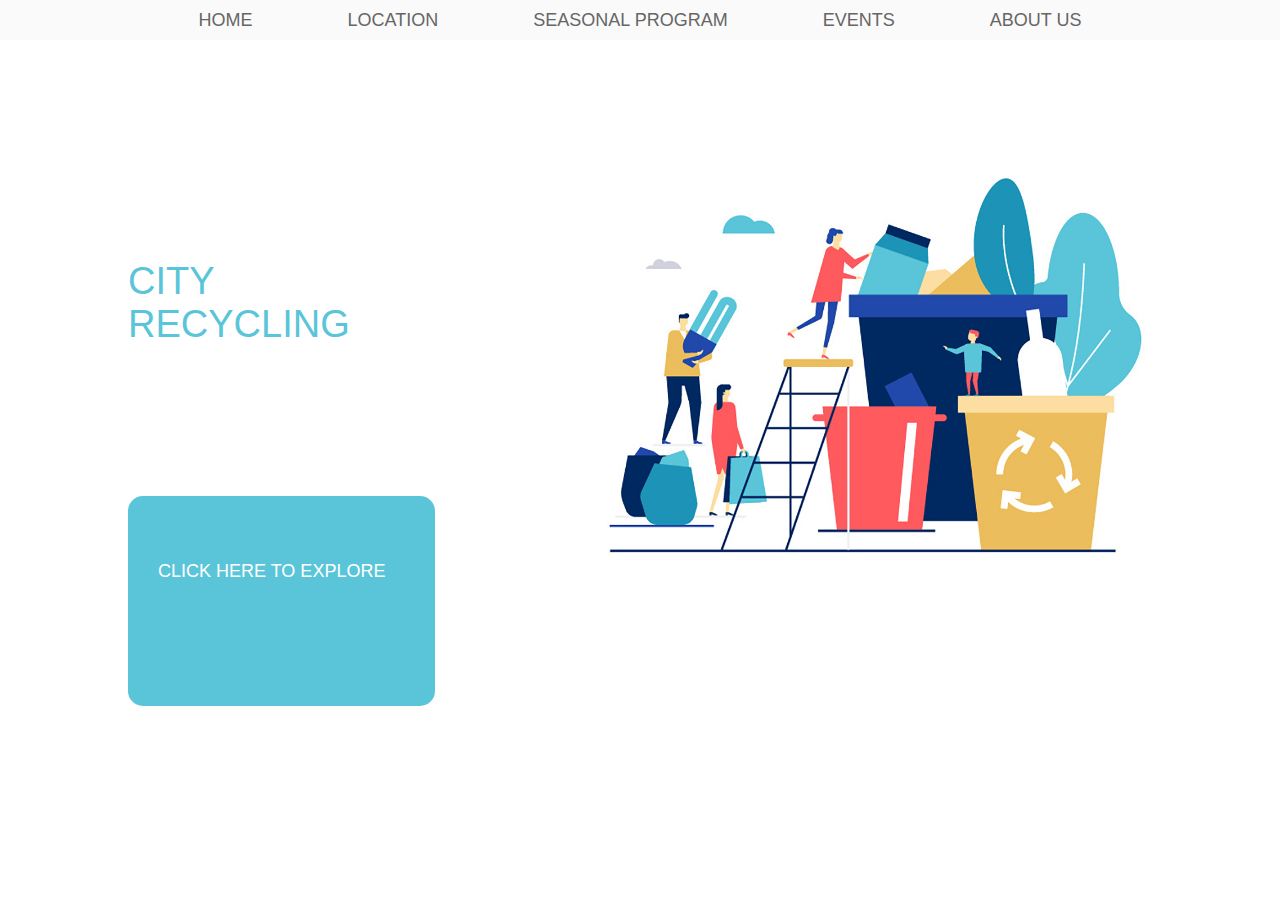
<file: index.html>
<!doctype html>
<html>
<head>
    <title>Homepage - City Recycling in Charlottesville</title>

<meta charset="utf-8">
<meta name="viewport" content="width=device-width, initial-scale=1.0, minimum-scale=1.0, maximum-scale=1.0, user-scalable=no">  
<meta name="apple-mobile-web-app-capable" content="yes">
<meta name="apple-mobile-web-app-status-bar-style" content="black">
<meta name="format-detection" content="telephone=no">
<title>Green Recycling Charlottesville</title>
<link rel="stylesheet" href="css/style.css" type="text/css">
<script src="js/jquery-1.12.4.min.js"></script>

</head>

<body>
<div class="baox">
  <div class="nav">
    <ul>
      <li><a href="1_homepage.html">HOME</a></li>
      <li><a href="3_recycling map1_location.html">LOCATION</a></li>
      <li><a href="4_recycling map2_special.html">SEASONAL PROGRAM</a></li>
      <li><a href="5_special recycling.html">EVENTS</a></li>
      <li><a href="6_About us.html">ABOUT US</a></li>
    </ul>
  </div>
  
  <div class="wynr">
    <div class="wznr_left">
      <div class="btnr">
        <h2>CITY RECYCLING</h2>

      </div>
      <a href="2_sub homepage.html">
      <div class="btxq">
        <p>    </p>
        <p>    </p>
        <p>    </p>
        <p>    </p>
        <p>      CLICK HERE TO EXPLORE</p>
      </div>
      </a>      
    </div>
    <div class="wznr_right"><img src="images/a01.jpg"/></div>
  </div>
</div>     
</body>
</html>
</file>
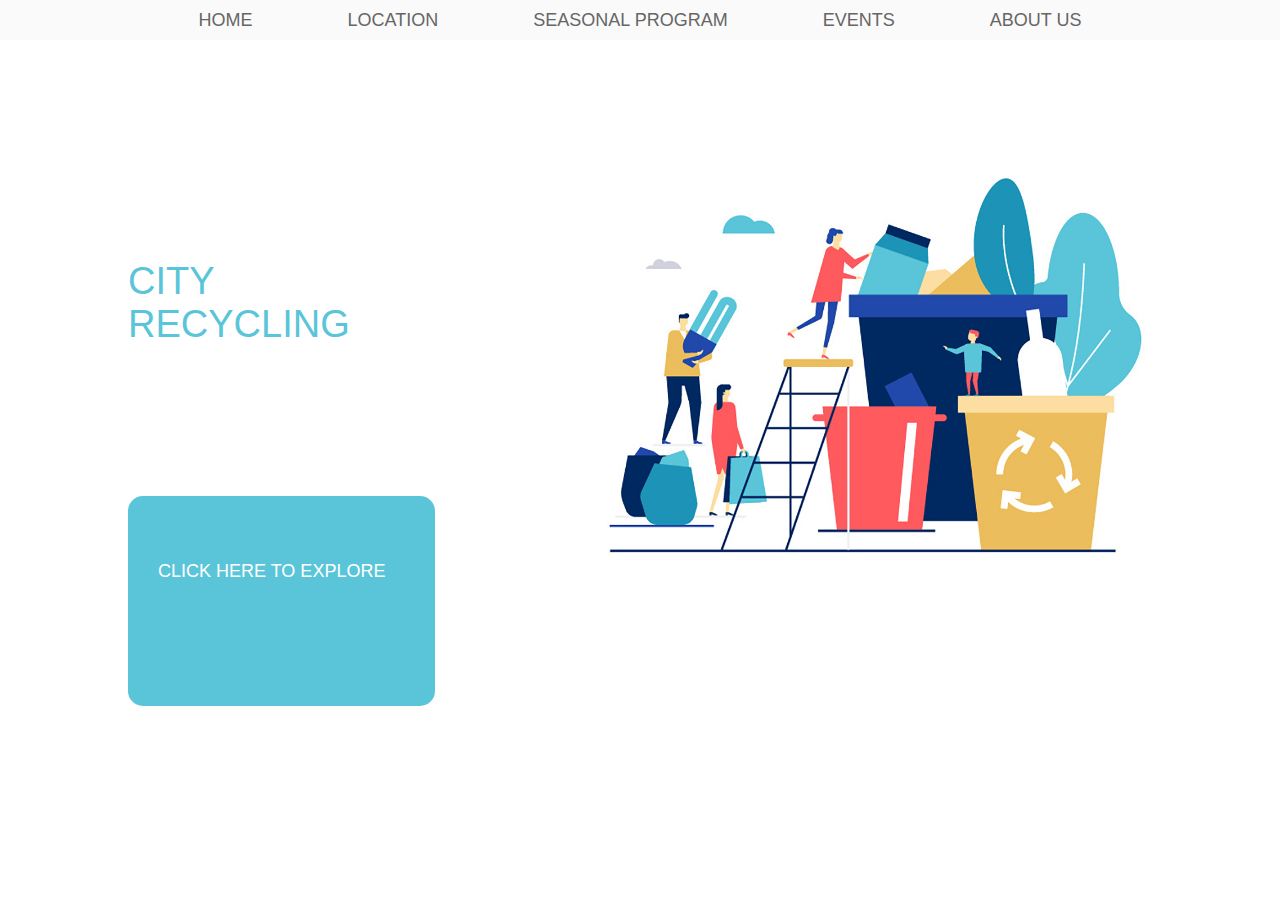
<file: 1_homepage.html>
<!doctype html>
<html>
<head>
    <title>Homepage - City Recycling in Charlottesville</title>

<meta charset="utf-8">
<meta name="viewport" content="width=device-width, initial-scale=1.0, minimum-scale=1.0, maximum-scale=1.0, user-scalable=no">  
<meta name="apple-mobile-web-app-capable" content="yes">
<meta name="apple-mobile-web-app-status-bar-style" content="black">
<meta name="format-detection" content="telephone=no">
<title>Green Recycling Charlottesville</title>
<link rel="stylesheet" href="css/style.css" type="text/css">
<script src="js/jquery-1.12.4.min.js"></script>

</head>

<body>
<div class="baox">
  <div class="nav">
    <ul>
      <li><a href="1_homepage.html">HOME</a></li>
      <li><a href="3_recycling map1_location.html">LOCATION</a></li>
      <li><a href="4_recycling map2_special.html">SEASONAL PROGRAM</a></li>
      <li><a href="5_special recycling.html">EVENTS</a></li>
      <li><a href="6_About us.html">ABOUT US</a></li>
    </ul>
  </div>
  
  <div class="wynr">
    <div class="wznr_left">
      <div class="btnr">
        <h2>CITY RECYCLING</h2>

      </div>
      <a href="2_sub homepage.html">
      <div class="btxq">
        <p>    </p>
        <p>    </p>
        <p>    </p>
        <p>    </p>
        <p>      CLICK HERE TO EXPLORE</p>
      </div>
      </a>      
    </div>
    <div class="wznr_right"><img src="images/a01.jpg"/></div>
  </div>
</div>     
</body>
</html>
</file>
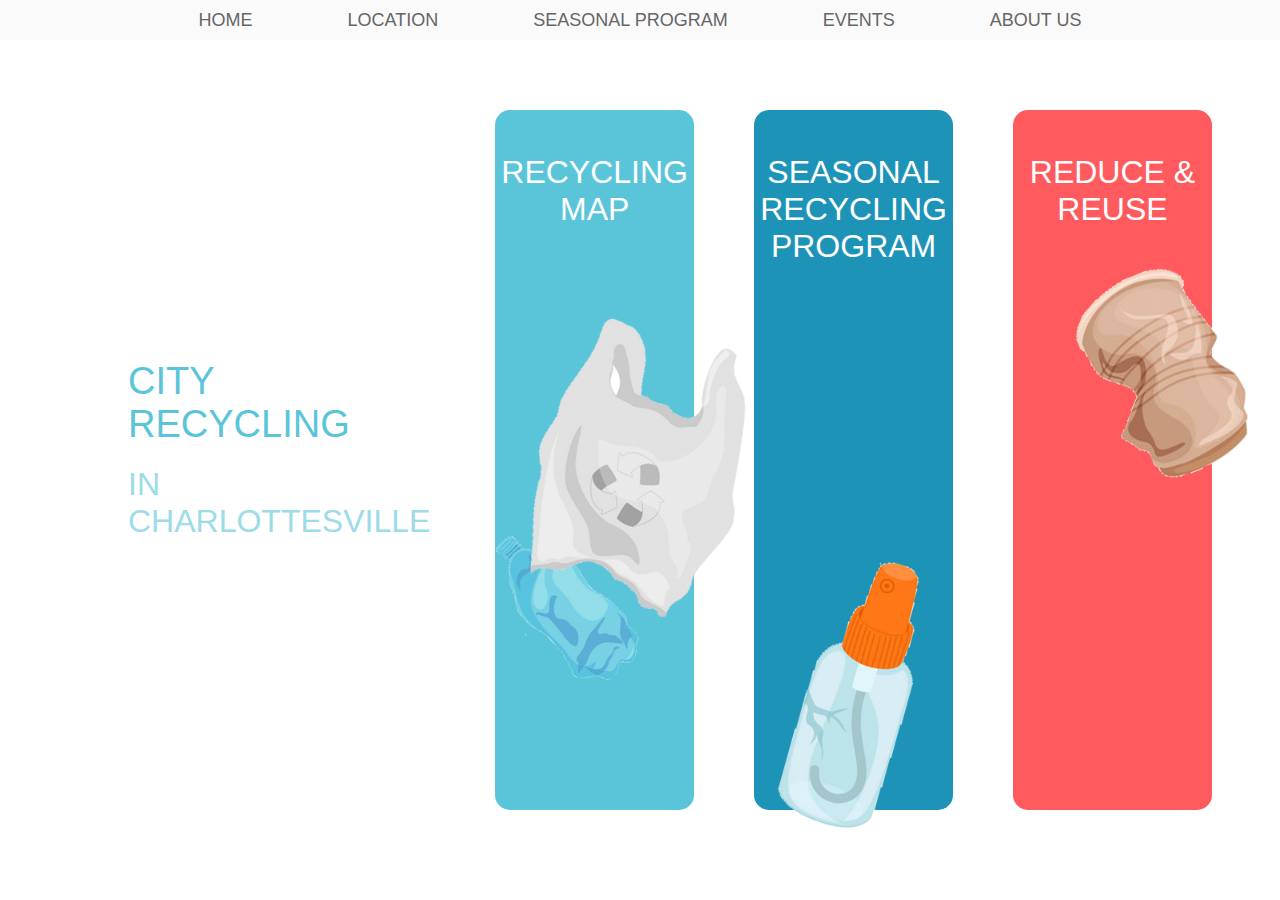
<file: 2_sub homepage.html>
<!doctype html>
<html>
<head>
<meta charset="utf-8">
<meta name="viewport" content="width=device-width, initial-scale=1.0, minimum-scale=1.0, maximum-scale=1.0, user-scalable=no">  
<meta name="apple-mobile-web-app-capable" content="yes">
<meta name="apple-mobile-web-app-status-bar-style" content="black">
<meta name="format-detection" content="telephone=no">
<title>CITY RECYCLING</title>
<link rel="stylesheet" href="css/style.css" type="text/css">
<script src="js/jquery-1.12.4.min.js"></script>
</head>

<body>
<div class="baox">
  <div class="nav">
    <ul>
      <li><a href="1_homepage.html">HOME</a></li>
      <li><a href="3_recycling map1_location.html">LOCATION</a></li>
      <li><a href="4_recycling map2_special.html">SEASONAL PROGRAM</a></li>
      <li><a href="5_special recycling.html">EVENTS</a></li>
      <li><a href="6_About us.html">ABOUT US</a></li>
    </ul>
  </div>
  <div class="wynr">
    <div class="wznr_left">
      <div class="btnr_tow">
        <h2>CITY RECYCLING</h2>
        <p>IN CHARLOTTESVILLE</p>
      </div>
          
    </div>
    <div class="wznr_right" style="width:70%">
      <div class="yhlbnr">
        <ul>
          <li><a href="3_recycling map1_location.html" class="btn1">
              <p>RECYCLING
MAP</p>
              <span class="tpdw">
                <img src="images/2-1.png"/>
              </span>
            </a></li>
          <li><a href="4_recycling map2_special.html" class="btn2">
              <p>SEASONAL RECYCLING PROGRAM</p>
              <span class="tpdw2">
                <img src="images/2-2.png"/>
              </span>
            </a></li>
          <li><a href="5_special recycling.html" class="btn3">
              <p>REDUCE 
              &
            REUSE </p>
              <span class="tpdw3">
                <img src="images/2-3.png"/>
              </span>
            </a></li>
        </ul>
      </div>
    </div>
  </div>
</div>     
</body>
</html>
</file>
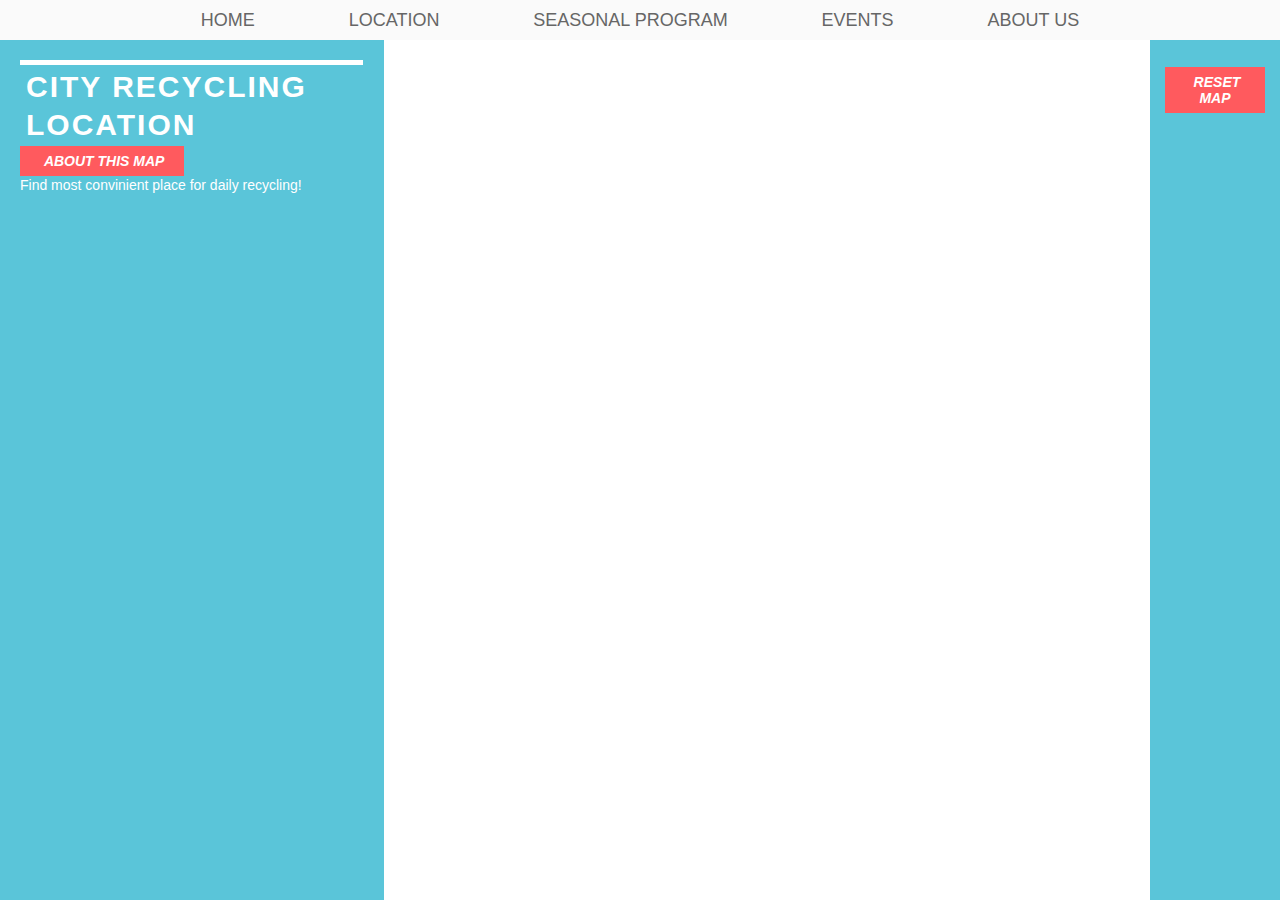
<file: 3_recycling map1_location.html>
<html>

<head>
  <title>My Mapbox GL JS Map</title>

  <!-- Link to JQuery library (used for modal) -->  
  <script src="https://code.jquery.com/jquery-3.2.1.min.js" integrity="sha256-hwg4gsxgFZhOsEEamdOYGBf13FyQuiTwlAQgxVSNgt4=" crossorigin="anonymous"></script>

  <!-- Link to Mapbox GL JS library --> 
  <script src='https://api.tiles.mapbox.com/mapbox-gl-js/v0.50.0/mapbox-gl.js'></script>

  <!-- Link to Mapbox GL JS css stylesheet -->  
  <link href='https://api.tiles.mapbox.com/mapbox-gl-js/v0.50.0/mapbox-gl.css' rel='stylesheet' />

  <!-- Add Google Fonts support -->
  <link href="https://fonts.googleapis.com/css?family=Roboto:100,100i,300,300i,400,400i,500,500i,700,700i,900,900i" rel="stylesheet">

  <!-- Add FontAwesome support -->
  <link rel="stylesheet" href="https://use.fontawesome.com/releases/v5.5.0/css/all.css" integrity="sha384-B4dIYHKNBt8Bc12p+WXckhzcICo0wtJAoU8YZTY5qE0Id1GSseTk6S+L3BlXeVIU" crossorigin="anonymous">

  <!-- Link to our custom stylesheet -->  
  <link rel="stylesheet" href="css/styles.css" type="text/css"> 
  <link rel="stylesheet" href="map.css">

</head>

<body>
  
  <div class="baox">
  <div class="nav">
    <ul>
      <li><a href="1_homepage.html">HOME</a></li>
      <li><a href="3_recycling map1_location.html">LOCATION</a></li>
      <li><a href="4_recycling map2_special.html">SEASONAL PROGRAM</a></li>
      <li><a href="5_special recycling.html">EVENTS</a></li>
      <li><a href="6_About us.html">ABOUT US</a></li>
    </ul>
  </div>

  <!-- Map sidebar --> 
  <div id="sidebar">
    <div>
      <h1 class='page-title'>City Recycling Location</h1>
      <!-- About this map button -->
      <button id="about" class='button-default'><i class="fas fa-question-circle"></i>&nbsp;About this map</button>
      <!-- Info window (populated by javascript code from the Mapbox map layers) -->
      <div id='info-window'>
        <div>
          <div id='info-window-body'>
            <p>Find most convinient place for daily recycling!</p>
          </div>
        </div>
      </div>
      <!-- Scrolling chapters (populated by javascript code from the Mapbox map layers) -->
      <div id="chapters"></div>
    </div>
  </div>

  
  <!-- The map will be added to this div by javascript --> 
  <div id="map-parent">
    <div id="map"></div>

    <!-- Map overlay sidebar -->
    <div id='map-sidebar'>
      <!-- Layers control (populated by javascript code) -->
      <div id='layers-control'>
        <h3>Show/Hide Layers:</h3>
      </div>

      <!-- color change selector -->
      <div id='color-changer'>
        <div>

        </div>
      </div>

      <!-- Map legend (populated by javascript code) -->
      <div id='legend'></div>

      <!-- Reset Map button -->
      <button id="reset" class='button-default'><i class="fas fa-redo"></i></i>&nbsp;Reset map</button>
    </div>
  </div>

  <!-- A modal, hidden by default in our css, which provides info about this project when shown -->
  <div class='modal'>
    
    <h2 class='modal-title'>About this project</h2>
    
    <div class='modal-body'><p>LAR 7415</p><p>Map data courtesy of <a href='https://www.mapbox.com/studio/'>Mapbox Studio</a> and the <a href='http://www.charlottesville.org/online-services/maps-and-gis-data'>City of Charlottesville</a></p><p>For questions or to improve this map, contact <a href='mailto:by3zz@virginia.edu'>Binyu Yang</a></p>
     <p>Reference: <a href='mailto:https://www.freepik.com/free-photos-vectors/bin/'>Illustration</a></p></div>
    
    <button class='close-button'>&times;</button>  <!-- A special "x" character (the multiply sign) used in close buttons -->  
  </div>
  <div id="screen"></div> <!-- Black overlay behind the modal -->

</body>
<!-- Link to our custom javascript, must be placed at the end of the index.html file -->  
<script src="map.js"></script>
</html>
</file>
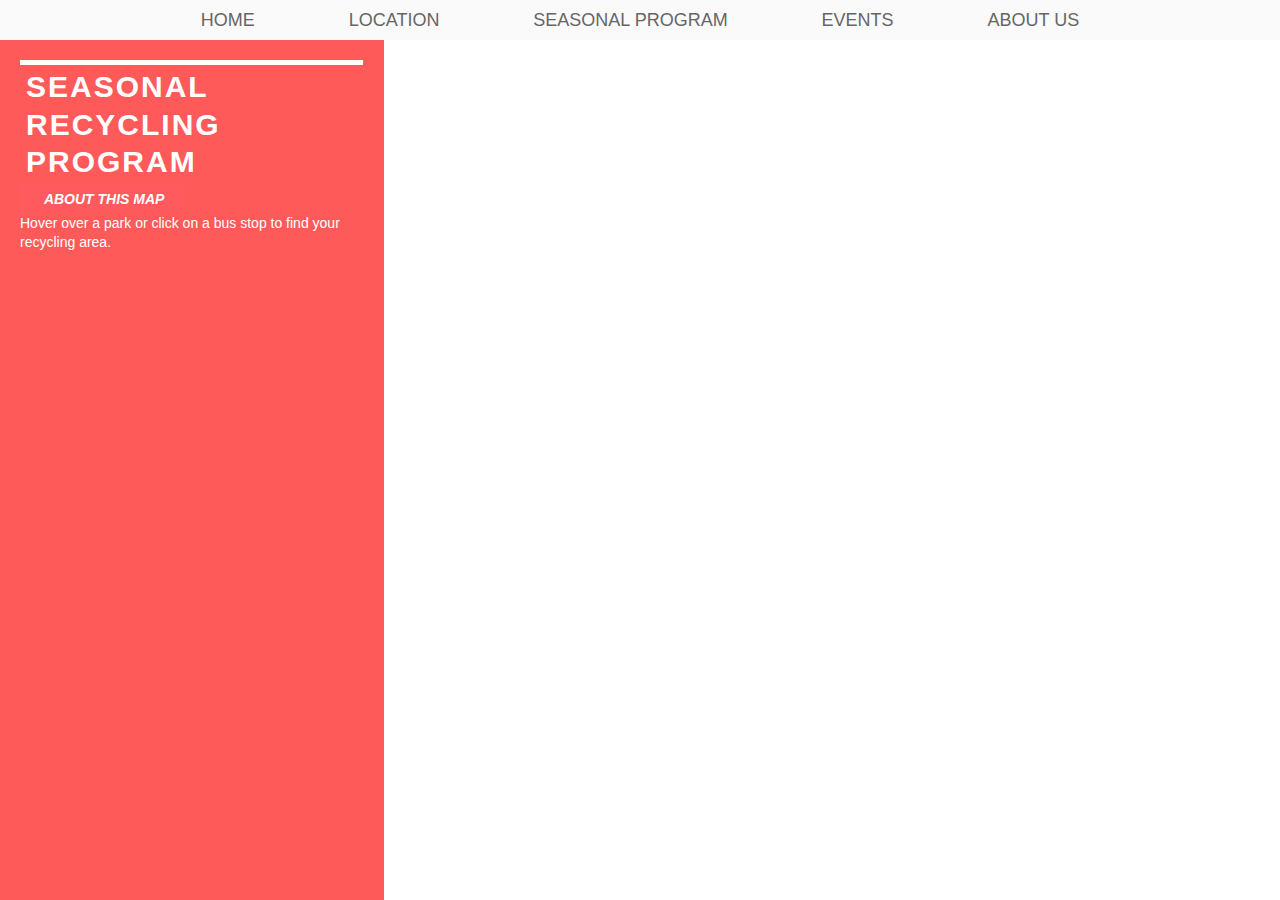
<file: 4_recycling map2_special.html>
<html>

<head>
  <title>My Mapbox GL JS Map</title>

  <!-- Link to JQuery library (used for modal) -->  
  <script src="https://code.jquery.com/jquery-3.2.1.min.js" integrity="sha256-hwg4gsxgFZhOsEEamdOYGBf13FyQuiTwlAQgxVSNgt4=" crossorigin="anonymous"></script>

  <!-- Link to Mapbox GL JS library --> 
  <script src='https://api.tiles.mapbox.com/mapbox-gl-js/v0.50.0/mapbox-gl.js'></script>

  <!-- Link to Mapbox GL JS css stylesheet -->  
  <link href='https://api.tiles.mapbox.com/mapbox-gl-js/v0.50.0/mapbox-gl.css' rel='stylesheet' />

  <!-- Add Google Fonts support -->
  <link href="https://fonts.googleapis.com/css?family=Roboto:100,100i,300,300i,400,400i,500,500i,700,700i,900,900i" rel="stylesheet">

  <!-- Add FontAwesome support -->
  <link rel="stylesheet" href="https://use.fontawesome.com/releases/v5.5.0/css/all.css" integrity="sha384-B4dIYHKNBt8Bc12p+WXckhzcICo0wtJAoU8YZTY5qE0Id1GSseTk6S+L3BlXeVIU" crossorigin="anonymous">

  <!-- Link to our custom stylesheet -->  
<link rel="stylesheet" href="css/styles.css" type="text/css"> 
  <link rel="stylesheet" href="map2.css">

</head>

<body>
  
  <div class="baox">
  <div class="nav">
    <ul>
      <li><a href="1_homepage.html">HOME</a></li>
      <li><a href="3_recycling map1_location.html">LOCATION</a></li>
      <li><a href="4_recycling map2_special.html">SEASONAL PROGRAM</a></li>
      <li><a href="5_special recycling.html">EVENTS</a></li>
      <li><a href="6_About us.html">ABOUT US</a></li>
    </ul>
  </div>

  <!-- Map sidebar --> 
  <div id="sidebar">
    <div>
      <h1 class='page-title'>SEASONAL RECYCLING PROGRAM</h1>
      <!-- About this map button -->
      <button id="about" class='button-default'><i class="fas fa-question-circle"></i>&nbsp;About this map</button>
      <!-- Info window (populated by javascript code from the Mapbox map layers) -->
      <div id='info-window'>
        <div>
          <div id='info-window-body'>
            <p>Hover over a park or click on a bus stop to find your recycling area.</p>
          </div>
        </div>
      </div>
      <!-- Scrolling chapters (populated by javascript code from the Mapbox map layers) -->
      <div id="chapters"></div>
    </div>
  </div>

  
  <!-- The map will be added to this div by javascript --> 
  <div id="map-parent">
    <div id="map"></div>


      </div>

      <!-- color change selector -->
      <div id='color-changer'>
        <div>
          <label>Bus Stop Color:</label>
          <div id='swatches'></div>
        </div>
      </div>




  <!-- A modal, hidden by default in our css, which provides info about this project when shown -->
  <div class='modal'>
    
    <h2 class='modal-title'>About this project</h2>
    
    <div class='modal-body'><p>LAR 7415</p><p>Map data courtesy of <a href='https://www.mapbox.com/studio/'>Mapbox Studio</a> and the <a href='http://www.charlottesville.org/online-services/maps-and-gis-data'>City of Charlottesville</a></p><p>For questions or to improve this map, contact <a href='mailto:by3zz@virginia.edu'>Binyu Yang</a></p>
      <p>Reference: <a href='mailto:https://www.rivanna.org/mcintire-recycling-center/'>Mclntire</a></p>
     <p>Image: <a href='https://www.c-ville.com/market-fresh-options-abound-area-vendors/'>city market</a></p> <p><a href='http://www.rifiuti.rieti.it/'>Alumimun</a></p></div>
    
    <button class='close-button'>&times;</button>  <!-- A special "x" character (the multiply sign) used in close buttons -->  
  </div>
  <div id="screen"></div> <!-- Black overlay behind the modal -->

</body>
<!-- Link to our custom javascript, must be placed at the end of the index.html file -->  
<script src="mapppp.js"></script>
</html>
</file>
<file: css/style.css>
@charset "utf-8";
/* CSS Document */
*,*:before,*:after { -webkit-box-sizing: border-box; -moz-box-sizing: border-box; box-sizing: border-box; }
body{ 
	margin:0px; 
	padding:0px; 
	font-size:18px;
	font-family:'Lato', sans-serif;
	color:#5AC5D9; 
	background:#FFF; 
	min-width: 2px; }

ul,li,dl,dd,dt,p,h1,h2,h3,h4,h5,h6,ol,form,input{ 
	margin:0px; 
	padding:0px;}


input,textarea { 
	font-family: 'Lato', sans-serif; 
	border: none; 
	outline: none; 
	background: none; }

ul,li{ 
	list-style:none}


img{
	border:0px; 
	padding:0px; 
	display: block;}

a{ 
	color:#5AC5D9; 
	text-decoration:none}

h2,h3,h4,b,strong { font-weight: normal; }

h2 {
	font-size: 60px
}
em,i { font-style: normal; }

.clear{ zoom: 1; }
.clear:after { 
	content: ''; 
	display: block; 
	clear: both; }

.fl { 
	float:left}

.fr { 
	float:right}

.hidden{
	display:none;
	
}


.baox{
	height:calc(100vh - 80px);
	width:100%; position: relative; 
	padding-top: 80px; }

.nav{
	height: 40px; 
	background: #fafafa;
	text-align: center;
	position: fixed;top:0; 
	left:0; 
	width:100%; 
	z-index: 1; }

.nav li{
	line-height: 40px;
	display: inline-block; 
	*display: inline;
	padding:0 45px; 
	position: relative;
	z-index: 10;}

.nav a{
	font-size: 
	18px; 
	color: #666;}

.nav a:hover{
	color: #007AFF;}

.wynr{
	padding: 30px 10%;
	overflow: hidden;}

.wznr_left{
	float: left; 
	width:30%;}

.btnr{
	padding-top: 150px;}

.btnr h2{
	font-size: 38px; 
	color: #5AC5D9; 
	padding-bottom: 150px;}

.btnr p{
	font-size: 28px;
	color: #5AC5D9; 
	opacity: 0.6;
	padding-bottom: -100px;}

.btxq{
	padding: 60px 30px 120px 30px; 
	background: #5AC5D9;
	-moz-border-radius: 15px; 
	-webkit-border-radius: 15px;
	border-radius:15px;}

.btxq p{
	color: #fff;f
	font-size: 35px; 
	line-height: 30px;}

.wynr a:hover p{
	color: #000;}

.wznr_right{
	float: right;
	width:60%;}

.wznr_right img{
	width:110%;}

/*==2-subhomepage==*/
.btnr_tow{
	padding-top: 250px;}

.btnr_tow h2{
	font-size: 38px; 
	color: #5AC5D9; 
	padding-bottom: 20px;}

.btnr_tow  p{
	font-size: 32px;
	color: #5AC5D9; 
	opacity: 0.6;}

.yhlbnr ul{
	margin-right: -60px;}

.yhlbnr li{
	float: left; 
	padding: 0 0 0 60px;
	width:33.33%;
	box-sizing: border-box;}

.yhlbnr a{
	display: block; 
	height: 700px;
	-moz-border-radius: 15px; 
	-webkit-border-radius: 15px;
	border-radius:15px; 
	position: relative;}

.btn1{
	background: #5AC5D9;}

.btn2{
	background: #1D93B7;}

.btn3{
	background: #FF5A5E;}

.yhlbnr p{
	color: #fff; 
	padding: 44px 0 0 0; 
	font-size: 32px; 
	text-align: center;}

.tpdw{
	width:280px; 
	height: 440px; 
	position: absolute; 
	left: -20px; 
	bottom:75px;}

.tpdw img{
	width:280px; 
	height: 440px;}

.tpdw2{
	width:280px; 
	height: 440px; 
	position: absolute; 
	right: -40px; 
	top:320px;}

.tpdw2 img{
	width:280px; 
	height: 440px;}

.tpdw3{
	width: 280px; 
	height: 440px; 
	position: absolute; 
	right: -80px; 
	bottom:150px;}

.tpdw3 img{
	width: 280px; 
	height: 440px;}

/*==3-MAP1==*/
.five_left{
	background: url(../images/a09.jpg) no-repeat top left; 
	width: 483px; 
	position: fixed;
	left:0; 
	top:0; 
	height: 100%; 
	overflow: hidden;}

.five_top{
	padding: 50px 0 0 0;}

.five_top h2{
	color: #fff; 
	font-size: 30px; 
	padding: 60px 0;}

.by1{
	display: inline-block; 
	*display: inline;width:64px; 
	height: 64px; 
	background: #ffaf5e; 
	vertical-align: middle; 
	-moz-border-radius: 50%; 
	-webkit-border-radius: 50%;
	border-radius:80%;
	margin-left: -37px; 
	margin-right: 20px;}

.by2{
	display: inline-block; 
	*display: inline;
	width:64px; 
	height: 64px; 
	background: #ffec5f; 
	vertical-align: middle; 
	-moz-border-radius: 50%; 
	-webkit-border-radius: 50%;
	border-radius:80%;
	margin-left: -37px; 
	margin-right: 20px;}

.five_top p{
	color: #ffec5e; 
	font-size: 30px;}

.five_top ul{
	padding-top: 55px; 
	padding-left: 65px;}

.five_top li{
	line-height: 42px; 
	font-size: 20px;}

.five_top a{
	color: #fff;}

.five_top a:hover .by1{
	background: #965412;}

.five_top a:hover .by2{
	background: #c4eb0d;}

.bdnr p{
	font-size: 20px; 
	position: absolute;
	left:65px; 
	bottom: 100px;
	color: #fff;}

.dtbox_top ul{
	overflow: hidden; 
	float: right;}

.dtbox_top li{
	float: left; 
	padding: 0 40px 40px 0;}

.dtbox_top a{
	display: block;}

.lbxtb1{
	background: url(../images/a03.jpg) no-repeat center center; 
	width:40px; 
	height: 40px;}

.lbxtb2{
	background: url(../images/a04.jpg) no-repeat center center; 
	width:40px; height: 40px;}

.lbxtb3{background: url(../images/a05.jpg) no-repeat center center;
	width:37px; 
	height: 40px;}

.lbxtb4{background: url(../images/a06.jpg) no-repeat center center; 
	width:40px; 
	height: 40px;}



/*==4-map2==*/

.wzbox{
	overflow: hidden;}

.navleft{
	position:fixed;
	left:0; 
	top:0; z-index: 1;
	background: url(../images/3-1.jpg) no-repeat left 0; 
	width:433px;height: 100%;}

.navleft p{
	color: #fff; 
	line-height: 72px;  
	font-size: 30px; 
	padding-top: 50px;}

.navleft h2{
	color: #f3e364; 
	line-height: 72px;  
	padding-top: 88px; 
	font-size: 30px;}

.navleft h2:hover .by2{
	background: #C4EB0D;}

.navleft p:hover .by1{
	background: #B6521C;}

.tpdw1{
	position: absolute;
	width:100px; 
	height: 100px;
	top:55px; 
	right:-50px;}

.tpdw1 img{
	width:100px; 
	height: 100px;}

.tpdw4{
	position: absolute;
	width:100px; 
	height: 100px;
	bottom:0; 
	left:0px;}

.tpdw4 img{
	width:100px; 
	height: 100px;}

.dtbox{
	position: absolute;
	right:0;
	top:50%; 
	transform: 
	translateY(-50%); 
	width:calc(100% - 500px);}

.dtbox img{
	width:100%;}



/*==5-EVENT==*/
.sevenbox{
	background:#fffefa; 
	width:100%; 
	position: fixed; 
	height: 100%;
	left 0; 
	top:0;}

.btn_title1{
	width:440px; 
	padding: 60px 40px;
	background: rgba(236,167,27,.2);
	left:120px; 
	position: absolute;
	top:200px;
	-moz-border-radius: 15px; 
	-webkit-border-radius: 15px;
	border-radius:15px;}

.btn_title1 h2{
	font-size: 30px; 
	color: #fff; 
	padding-bottom: 30px;}

.btn_title1 p{
	font-size: 20px; 
	opacity: 0.6;
	color: #fff;}

.dbnr{
	width:100%; 
	position: absolute;
	bottom: 0;
	left:0;}

.dbnr ul{
	overflow: hidden;}

.dbnr li{
	float: left; 
	width:25%;}

.dbnr1{
	padding: 60px 40px;
	background: #FF5A5E;}

.dbnr1 p{
	font-size: 20px; 
	line-height: 2;
	color: #fff;
	overflow: hidden; 
	text-overflow:ellipsis; 
	white-space: nowrap;}

.dbnr2{
	padding: 60px 40px;
	background: #FF905A;}

.dbnr2 p{
	font-size: 20px; 
	line-height: 2;
	color: #fff;
	overflow: hidden; 
	text-overflow:ellipsis; 
	white-space: nowrap;}

.dbnr3{
	padding: 60px 40px;
	background: #5AC5D9;}

.dbnr3 p{
	font-size: 20px; 
	line-height: 2;
	color: #fff;
	overflow: hidden; 
	text-overflow:ellipsis; 
	white-space: nowrap;}

.dbnr4{
	padding: 60px 40px;
	background: #C3ECFB;}

.dbnr4 p{
	font-size: 20px; 
	line-height: 2;
	color: #fff;
	overflow: hidden; 
	text-overflow:ellipsis; 
	white-space: nowrap;}

.qhbox_nr{
	height:650px; 
	background: url(../images/5-1.jpg) no-repeat center bottom; 
	background-size: auto 100%; }

.qhbox_nr2{
	background: url(../images/5-2.jpg) no-repeat center bottom;
background-size: auto 100%; }

.qhbox_nr3{
	background: url(../images/5-3.jpg) no-repeat center bottom;
background-size: auto 100%; }

.qhbox_nr4{
	background: url(../images/5-4.jpg) no-repeat center bottom;
background-size: auto 100%; }

.sevenbox .dbnr .on p{
	color: #000;}

.gntb{
	width:300px; 
	position: absolute;
	right:40px; 
	top:110px;}

.gntb ul{
	overflow: hidden;}

.gntb li{
	float: left; 
	padding-right: 30px;}

.gntb a{
	display: block;}

.gntb a:hover img{
	opacity: 0.6;}

/*==6-ABOUT US==*/
.btnr_three{
	padding-top: 150px;}

.btnr_three h2{
	font-size: 38px; 
	color: #5AC5D9; 
	padding: 20px 0;
	background: url(../images/6-1.jpg) no-repeat  290px center;}

.btnr_three  p{
	font-size: 24px;
	color: #5AC5D9; 
	opacity: 0.6;}

.btnr_three img{
	display: inline-block; 
	*display: inline;}

.btnr_three a{
	padding-right: 25px;}

.btnr_three h4{
	padding-top: 25px;}

.twbm{
	overflow: hidden; 
	position: relative;}

.tebm_right{
	float: right; 
	width:50%;}

.tebm_right img{
	width:100%;}

.tebm_left{
	width:45%; 
	left:0;
	top:0; 
	height: 100%;
	background: #5AC5D9;
	-moz-border-radius: 15px; 
	-webkit-border-radius: 15px;
	border-radius:15px; 
	position: absolute; 
	padding: 55px;}

.tebm_left p{
	font-size: 18px; 
	line-height: 2;
	color: #fff; 
	padding-bottom: 20px;}
</file>
<file: css/styles.css>
@charset "utf-8";
/* CSS Document */
*,*:before,*:after { -webkit-box-sizing: border-box; -moz-box-sizing: border-box; box-sizing: border-box; }
body{ 
	margin:0px; 
	padding:0px; 
	font-size:18px;
	font-family:'Lato', sans-serif;
	color:#5AC5D9;
	line-height:1; 
	background:#FFF; 
	min-width: 1400px; }

ul,li,dl,dd,dt,p,h1,h2,h3,h4,h5,h6,ol,form,input{ 
	margin:0px; 
	padding:0px;}


input,textarea { 
	font-family: 'Lato', sans-serif; 
	border: none; 
	outline: none; 
	background: none; }

ul,li{ 
	list-style:none}


img{
	border:0px; 
	padding:0px; 
	display: block;}

a{ 
	color:#5AC5D9; 
	text-decoration:none}

h2,h3,h4,b,strong { font-weight: normal; }

h2 {
	font-size: 60px
}
em,i { font-style: normal; }

.clear{ zoom: 1; }
.clear:after { 
	content: ''; 
	display: block; 
	clear: both; }

.fl { 
	float:left}

.fr { 
	float:right}

.hidden{
	display:none;
	
}


.baox{
	height:calc(100vh - 80px);
	width:100%; position: relative; 
	padding-top: 40px; }

.nav{
	height: 40px; 
	background: #fafafa;
	text-align: center;
	position: fixed;top:0; 
	left:0; 
	width:100%; 
	z-index: 1; }

.nav li{
	line-height: 40px;
	display: inline-block; 
	*display: inline;
	padding:0 45px; 
	position: relative;
	z-index: 10;}

.nav a{
	font-size: 
	18px; 
	color: #666;}

.nav a:hover{
	color: #007AFF;}

.wynr{
	padding: 30px 5%;
	overflow: hidden;}

.wznr_left{
	float: left; 
	width:30%;}

.btnr{
	padding-bottom: 150px;}

.btnr h2{
	font-size: 38px; 
	color: #5AC5D9; 
	padding-bottom: 150px;}

.btnr  p{
	font-size: 28px;
	color: #5AC5D9; 
	opacity: 0.6;}

.btxq{
	padding: 60px 30px 120px 30px; 
	background: #5AC5D9;
	-moz-border-radius: 15px; 
	-webkit-border-radius: 15px;
	border-radius:15px;}

.btxq p{
	color: #fff;f
	ont-size: 22px; 
	line-height: 30px;}

.wynr a:hover p{
	color: #000;}

.wznr_right{
	float: right;
	width:65%;}

.wznr_right img{
	width:120%;}

/*==2-subhomepage==*/
.btnr_tow{
	padding-top: 250px;}

.btnr_tow h2{
	font-size: 38px; 
	color: #5AC5D9; 
	padding-bottom: 20px;}

.btnr_tow  p{
	font-size: 32px;
	color: #5AC5D9; 
	opacity: 0.6;}

.yhlbnr ul{
	margin-right: -60px;}

.yhlbnr li{
	float: left; 
	padding: 0 0 0 60px;
	width:33.33%;
	box-sizing: border-box;}

.yhlbnr a{
	display: block; 
	height: 700px;
	-moz-border-radius: 15px; 
	-webkit-border-radius: 15px;
	border-radius:15px; 
	position: relative;}

.btn1{
	background: #5AC5D9;}

.btn2{
	background: #1D93B7;}

.btn3{
	background: #FF5A5E;}

.yhlbnr p{
	color: #fff; 
	padding: 44px 0 0 0; 
	font-size: 32px; 
	text-align: center;}

.tpdw{
	width:280px; 
	height: 440px; 
	position: absolute; 
	left: -20px; 
	bottom:75px;}

.tpdw img{
	width:280px; 
	height: 440px;}

.tpdw2{
	width:280px; 
	height: 440px; 
	position: absolute; 
	right: -40px; 
	top:320px;}

.tpdw2 img{
	width:280px; 
	height: 440px;}

.tpdw3{
	width: 280px; 
	height: 440px; 
	position: absolute; 
	right: -80px; 
	bottom:150px;}

.tpdw3 img{
	width: 280px; 
	height: 440px;}

/*==3-MAP1==*/
.five_left{
	background: url(../images/a09.jpg) no-repeat top left; 
	width: 483px; 
	position: fixed;
	left:0; 
	top:0; 
	height: 100%; 
	overflow: hidden;}

.five_top{
	padding: 50px 0 0 0;}

.five_top h2{
	color: #fff; 
	font-size: 30px; 
	padding: 60px 0;}

.by1{
	display: inline-block; 
	*display: inline;width:64px; 
	height: 64px; 
	background: #ffaf5e; 
	vertical-align: middle; 
	-moz-border-radius: 50%; 
	-webkit-border-radius: 50%;
	border-radius:80%;
	margin-left: -37px; 
	margin-right: 20px;}

.by2{
	display: inline-block; 
	*display: inline;
	width:64px; 
	height: 64px; 
	background: #ffec5f; 
	vertical-align: middle; 
	-moz-border-radius: 50%; 
	-webkit-border-radius: 50%;
	border-radius:80%;
	margin-left: -37px; 
	margin-right: 20px;}

.five_top p{
	color: #ffec5e; 
	font-size: 30px;}

.five_top ul{
	padding-top: 55px; 
	padding-left: 65px;}

.five_top li{
	line-height: 42px; 
	font-size: 20px;}

.five_top a{
	color: #fff;}

.five_top a:hover .by1{
	background: #965412;}

.five_top a:hover .by2{
	background: #c4eb0d;}

.bdnr p{
	font-size: 20px; 
	position: absolute;
	left:65px; 
	bottom: 100px;
	color: #fff;}

.dtbox_top ul{
	overflow: hidden; 
	float: right;}

.dtbox_top li{
	float: left; 
	padding: 0 40px 40px 0;}

.dtbox_top a{
	display: block;}

.lbxtb1{
	background: url(../images/a03.jpg) no-repeat center center; 
	width:40px; 
	height: 40px;}

.lbxtb2{
	background: url(../images/a04.jpg) no-repeat center center; 
	width:40px; height: 40px;}

.lbxtb3{background: url(../images/a05.jpg) no-repeat center center;
	width:37px; 
	height: 40px;}

.lbxtb4{background: url(../images/a06.jpg) no-repeat center center; 
	width:40px; 
	height: 40px;}



/*==4-map2==*/

.wzbox{
	overflow: hidden;}

.navleft{
	position:fixed;
	left:0; 
	top:0; z-index: 1;
	background: url(../images/3-1.jpg) no-repeat left 0; 
	width:433px;height: 100%;}

.navleft p{
	color: #fff; 
	line-height: 72px;  
	font-size: 30px; 
	padding-top: 50px;}

.navleft h2{
	color: #f3e364; 
	line-height: 72px;  
	padding-top: 88px; 
	font-size: 30px;}

.navleft h2:hover .by2{
	background: #C4EB0D;}

.navleft p:hover .by1{
	background: #B6521C;}

.tpdw1{
	position: absolute;
	width:100px; 
	height: 100px;
	top:55px; 
	right:-50px;}

.tpdw1 img{
	width:100px; 
	height: 100px;}

.tpdw4{
	position: absolute;
	width:100px; 
	height: 100px;
	bottom:0; 
	left:0px;}

.tpdw4 img{
	width:100px; 
	height: 100px;}

.dtbox{
	position: absolute;
	right:0;
	top:50%; 
	transform: 
	translateY(-50%); 
	width:calc(100% - 500px);}

.dtbox img{
	width:100%;}



/*==5-EVENT==*/
.sevenbox{
	background:#fffefa; 
	width:100%; 
	position: fixed; 
	height: 100%;
	left 0; 
	top:0;}

.btn_title1{
	width:440px; 
	padding: 60px 40px;
	background: rgba(236,167,27,.2);
	left:120px; 
	position: absolute;
	top:200px;
	-moz-border-radius: 15px; 
	-webkit-border-radius: 15px;
	border-radius:15px;}

.btn_title1 h2{
	font-size: 30px; 
	color: #fff; 
	padding-bottom: 30px;}

.btn_title1 p{
	font-size: 20px; 
	opacity: 0.6;
	color: #fff;}

.dbnr{
	width:100%; 
	position: absolute;
	bottom: 0;
	left:0;}

.dbnr ul{
	overflow: hidden;}

.dbnr li{
	float: left; 
	width:25%;}

.dbnr1{
	padding: 60px 40px;
	background: #FF5A5E;}

.dbnr1 p{
	font-size: 20px; 
	line-height: 2;
	color: #fff;
	overflow: hidden; 
	text-overflow:ellipsis; 
	white-space: nowrap;}

.dbnr2{
	padding: 60px 40px;
	background: #FF905A;}

.dbnr2 p{
	font-size: 20px; 
	line-height: 2;
	color: #fff;
	overflow: hidden; 
	text-overflow:ellipsis; 
	white-space: nowrap;}

.dbnr3{
	padding: 60px 40px;
	background: #5AC5D9;}

.dbnr3 p{
	font-size: 20px; 
	line-height: 2;
	color: #fff;
	overflow: hidden; 
	text-overflow:ellipsis; 
	white-space: nowrap;}

.dbnr4{
	padding: 60px 40px;
	background: #C3ECFB;}

.dbnr4 p{
	font-size: 20px; 
	line-height: 2;
	color: #fff;
	overflow: hidden; 
	text-overflow:ellipsis; 
	white-space: nowrap;}

.qhbox_nr{
	height:650px; 
	background: url(../images/5-1.jpg) no-repeat center bottom; 
	background-size: auto 100%; }

.qhbox_nr2{
	background: url(../images/5-2.jpg) no-repeat center bottom;
background-size: auto 100%; }

.qhbox_nr3{
	background: url(../images/5-3.jpg) no-repeat center bottom;
background-size: auto 100%; }

.qhbox_nr4{
	background: url(../images/5-4.jpg) no-repeat center bottom;
background-size: auto 100%; }

.sevenbox .dbnr .on p{
	color: #000;}

.gntb{
	width:300px; 
	position: absolute;
	right:40px; 
	top:110px;}

.gntb ul{
	overflow: hidden;}

.gntb li{
	float: left; 
	padding-right: 30px;}

.gntb a{
	display: block;}

.gntb a:hover img{
	opacity: 0.6;}

/*==6-ABOUT US==*/
.btnr_three{
	padding-top: 150px;}

.btnr_three h2{
	font-size: 38px; 
	color: #5AC5D9; 
	padding: 20px 0;
	background: url(../images/6-1.jpg) no-repeat  290px center;}

.btnr_three  p{
	font-size: 24px;
	color: #5AC5D9; 
	opacity: 0.6;}

.btnr_three img{
	display: inline-block; 
	*display: inline;}

.btnr_three a{
	padding-right: 25px;}

.btnr_three h4{
	padding-top: 25px;}

.twbm{
	overflow: hidden; 
	position: relative;}

.tebm_right{
	float: right; 
	width:50%;}

.tebm_right img{
	width:100%;}

.tebm_left{
	width:45%; 
	left:0;
	top:0; 
	height: 100%;
	background: #5AC5D9;
	-moz-border-radius: 15px; 
	-webkit-border-radius: 15px;
	border-radius:15px; 
	position: absolute; 
	padding: 55px;}

.tebm_left p{
	font-size: 18px; 
	line-height: 2;
	color: #fff; 
	padding-bottom: 20px;}
</file>
<file: map.css>
body {
	margin: 0;
	padding: 0;
}

/* Typography */
body, p {
    font-family: 'Lato', sans-serif;
    font-weight: 300;
    font-size: 14px;
    line-height: 140%;
    color: white;
}

h1,h2,h3,h4,h5,h6 { 
    font-family: 'Lato', sans-serif;
    font-weight: 600;
    font-size: smaller;
    text-transform: uppercase;
    letter-spacing: 2px;
}

h1, h2 {
    color: white;
    background-color: #5AC5D9;
    display: inline-block;
    padding: 3px 6px;
}

h3, h4, h5, h6 { color: white; }

a { color: #5AC5D9; }
a:hover { color: #FF5A5E; }

/* Buttons */
button {
    font-family: 'Lato', sans-serif;
    font-weight: 900;
    font-style: italic;
    text-transform: uppercase;
    padding: 0;
}

.charpters {
    color: white
}

/* button about and */
.button-default {
    background-color: #FF5A5E;
    border-radius: 0;
    color: white;
    padding: 7px 20px;
    cursor: pointer;
    border: none;
    font-size: 14px;
}

.button-default:hover {
    background-color: #1D93B7;
}

/* Page sections - size and positioning */

#sidebar {
    position: fixed;
    left: 0;
    width: 30%;
    height: 100vh;
    background-color: #5AC5D9;
    border-right: 1px solid #5AC5D9;
    z-index: 1;
}

#map-parent {
	position: fixed;
	top: 0;
	bottom: 0;
	right: 0;
	width: 70%;	/* 100% of viewport width */
	height: 100vh;	/* 100% of viewport height */
}
#map { width: 100%; height: 100%; position: absolute; }

#map-sidebar {
    position: absolute;
    right: 0;
    height: 100vh;
    background:#5AC5D9;/* right background */
    padding: 15px;
    z-index: 1;
    font-size: 10px;
    max-width: 130px;
}

/* Sidebar Content */
#sidebar>div { padding: 20px; }

.page-title {
    font-size: 30px;
    line-height: 125%;
    border-top: 5px solid white;
}

#info-window .park-image {
    width: 100%;
    height: 100px;
}

#chapters {
    height: 600px;
    overflow-y: scroll;
    overflow-x: hidden;
}

#chapters>.chapter {
    margin-bottom: 50px;
}

#chapters>.chapter>img {
    width: 100%;
}



/* Map Area content */

    #map-sidebar>div { margin-bottom: 30px; }
    #map-sidebar>div:last-child { margin-bottom: 0; }
    #color-changer .swatch {
        border-radius: 100%;
        display: block;
        width: 15px;
        height: 15px;
        margin: 5px 0; 
    }

    .legend-key {
        display: inline-block;
        border-radius:100%;
        width:10px;
        height: 10px;
        margin-right: 5px;
    }

    #layers-control {
        text-align: center;
        z-index: 1;
    }

    #layers-control h3 { 
        line-height: initial;
        font-size: unset;
    }

    #layers-control a {
        font-size: 12px;
        font-weight: 500;
        color: white;
        display: block;
        margin: 0 0 5px 0;
        padding: 0;
        padding: 10px;
        text-decoration: none;
        text-align: center;
        background-color: white;
    }

    #layers-control a.active {
        background-color: #1D93B7;
    }

    #layers-control a:hover {
        background-color: #1D93B7;
    }
    #layers-control a.active:hover {
        background: #FF5A5E;
    }


/* Modal */
#screen {
    position: absolute;
    width: 100vw;
    height: 100vh;
    background-color: black;
    opacity: 0.6;
    z-index: 1;
    display: none;
}

.modal {
    display: none;
    width: 50vw;
    height: 50vh;
    position: absolute;
    margin: auto;
    top: 0;
    bottom:0;
    left: 0;
    right: 0;
    background-color: #1D93B7;
    z-index: 2;
    padding: 30px;
}

.modal>.close-button {
    color: white;
    position:absolute;
    right: 0;
    top: 0;
    margin: 10px;
    background: none !important;
    border: none !important;
    font-size: 30px;
    cursor: pointer;
}

.modal>.close-button:hover {
    color:  #FF5A5E !important;
}


/* Mapbox popups */
.mapboxgl-popup-content {
    background:rgba(0, 57, 77, 0.7);
    border: 1px solid #0d6e91;
    border-radius: 0;
}

.mapboxgl-popup-tip {
    border-top-color: rgba(0, 57, 77, 0.75) !important;
}

.mapboxgl-popup-close-button {
    font-size: large;
    font-style: unset;
    color: white;
    padding: 0px 6px;
    font-weight: 300;
}

.mapboxgl-ctrl.mapboxgl-ctrl-attrib { background: none; }
</file>
<file: map2.css>
body {
	margin: 0;
	padding: 0;
}

/* Typography */
body, p {
    font-family: 'Lato', sans-serif;
    font-weight: 300;
    font-size: 14px;
    line-height: 140%;
    color: white;
}

h1,h2,h3,h4,h5,h6 { 
    font-family: 'Lato', sans-serif;
    font-weight: 600;
    font-size: smaller;
    text-transform: uppercase;
    letter-spacing: 2px;
}

h1, h2 {
    color: white;
    background-color: #FF5A5A;
    display: inline-block;
    padding: 3px 6px;
}

h3, h4, h5, h6 { color: white; }

a { color: #5AC5D9; }
a:hover { color: #FF5A5E; }

/* Buttons */
button {
    font-family: 'Lato', sans-serif;
    font-weight: 900;
    font-style: italic;
    text-transform: uppercase;
    padding: 0;
}

.charpters {
    color: white
}

/* button about and */
.button-default {
    background-color: #FF5A5E;
    border-radius: 0;
    color: white;
    padding: 7px 20px;
    cursor: pointer;
    border: none;
    font-size: 14px;
}

.button-default:hover {
    background-color: #1D93B7;
}

/* Page sections - size and positioning */

#sidebar {
    position: fixed;
    left: 0;
    width: 30%;
    height: 100vh;
    background-color: #FF5A5A;
    border-right: 1px solid #FF5A5A;
    z-index: 1;
}

#map-parent {
	position: fixed;
	top: 0;
	bottom: 0;
	right: 0;
	width: 70%;	/* 100% of viewport width */
	height: 100vh;	/* 100% of viewport height */
}
#map { width: 100%; height: 100%; position: absolute; }

#map-sidebar {
    position: absolute;
    right: 0;
    height: 100vh;
    background:#FF5A5A;/* right background */
    padding: 15px;
    z-index: 1;
    font-size: 10px;
    max-width: 130px;
}

/* Sidebar Content */
#sidebar>div { padding: 20px; }

.page-title {
    font-size: 30px;
    line-height: 125%;
    border-top: 5px solid white;
}

#info-window .park-image {
    width: 100%;
    height: 100px;
}

#chapters {
    height: 600px;
    overflow-y: scroll;
    overflow-x: hidden;
}

#chapters>.chapter {
    margin-bottom: 50px;
}

#chapters>.chapter>img {
    width: 100%;
}



/* Map Area content */

    #map-sidebar>div { margin-bottom: 30px; }
    #map-sidebar>div:last-child { margin-bottom: 0; }
    #color-changer .swatch {
        border-radius: 100%;
        display: block;
        width: 15px;
        height: 15px;
        margin: 5px 0; 
    }

    .legend-key {
        display: inline-block;
        border-radius:100%;
        width:10px;
        height: 10px;
        margin-right: 5px;
    }

    #layers-control {
        text-align: center;
        z-index: 1;
    }

    #layers-control h3 { 
        line-height: initial;
        font-size: unset;
    }

    #layers-control a {
        font-size: 12px;
        font-weight: 500;
        color: white;
        display: block;
        margin: 0 0 5px 0;
        padding: 0;
        padding: 10px;
        text-decoration: none;
        text-align: center;
        background-color: white;
    }

    #layers-control a.active {
        background-color: #FF5A5A;
    }

    #layers-control a:hover {
        background-color: #FF5A5A;
    }
    #layers-control a.active:hover {
        background: #FF5A5A;
    }


/* Modal */
#screen {
    position: absolute;
    width: 100vw;
    height: 100vh;
    background-color: black;
    opacity: 0.6;
    z-index: 1;
    display: none;
}

.modal {
    display: none;
    width: 50vw;
    height: 50vh;
    position: absolute;
    margin: auto;
    top: 0;
    bottom:0;
    left: 0;
    right: 0;
    background-color: #1D93B7;
    z-index: 2;
    padding: 30px;
}

.modal>.close-button {
    color: white;
    position:absolute;
    right: 0;
    top: 0;
    margin: 10px;
    background: none !important;
    border: none !important;
    font-size: 30px;
    cursor: pointer;
}

.modal>.close-button:hover {
    color:  #FF5A5A !important;
}


/* Mapbox popups */
.mapboxgl-popup-content {
    background:rgba(0, 57, 77, 0.7);
    border: 1px solid #0d6e91;
    border-radius: 0;
}

.mapboxgl-popup-tip {
    border-top-color: rgba(0, 57, 77, 0.75) !important;
}

.mapboxgl-popup-close-button {
    font-size: large;
    font-style: unset;
    color: white;
    padding: 0px 6px;
    font-weight: 300;
}

.mapboxgl-ctrl.mapboxgl-ctrl-attrib { background: none; }
</file>
